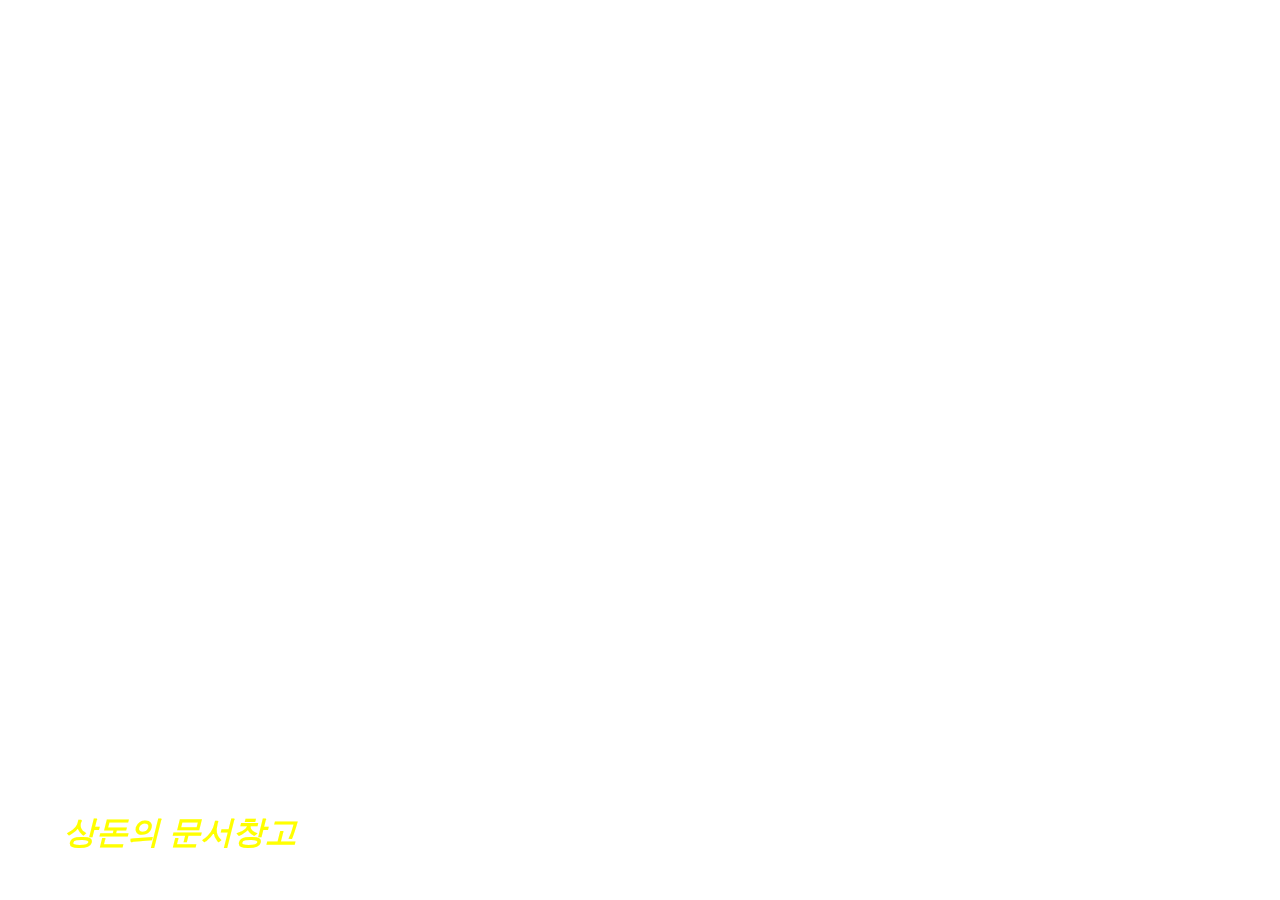
<file: index.html>
<!DOCTYPE html>
<html lang="ko">

<head>
  <meta charset="UTF-8">
  <meta http-equiv="X-UA-Compatible" content="IE=edge">
  <meta name="viewport" content="width=device-width, initial-scale=1.0">
  <meta name="description" content="상돈의 문서창고">
  <meta name="author" content="KSD">
  <meta name="generator" content="HTML5">
  <title>Intro</title>
  
  <meta property="og:type" content="website" />
  <meta property="og:site_name" content="상돈의 문서창고" />
  <meta property="og:title" content="Intro" />
  <meta property="og:description" content="게임기획서모음." />
  <meta property="og:image" content="./images/name_seo.png" />
  <!-- 아텐츠주소 대신 자신의 웹페이지 주소로 바꾸세요 -->
  <meta property="og:url" content="https://atentsgamedesignsite19.netlify.app" />
  <meta property="twitter:card" content="summary" />
  <meta property="twitter:site" content="상돈의 문서창고" />
  <meta property="twitter:title" content="Intro" />
  <meta property="twitter:description" content="게임기획서 모음." />
  <meta property="twitter:image" content="./images/name_seo.png" />
  <!-- 아텐츠주소 대신 자신의 웹페이지 주소로 바꾸세요 -->
  <meta property="twitter:url" content="https://atentsgamedesignsite77.netlify.app" />
  <link rel="icon" href="/favicon.ico" />
  <link rel="stylesheet" href="/main.css">
  <!-- <link rel="stylesheet" href="/main.css"> -->
  <!-- <script defer src="/main.js" ></script> -->
  <!-- <script defer src="./main.js"></script> -->
</head>

<body>
  <div style="position: fixed; z-index: -1; width: 100%; height: 100%;" >
    <!-- <iframe width="100%" height="100%" src="https://www.youtube.com/embed/pKMPQ85Ilu4?si=y_7mDklYCB31kJk9&autoplay=1&loop=1&mute=1&playlist=pKMPQ85Ilu4" 
    title="YouTube video player" 
    frameborder="0" 
    allow="accelerometer; autoplay; clipboard-write; encrypted-media; gyroscope; picture-in-picture; web-share" 
    allowfullscreen>
    </iframe> -->
    <iframe width="100%" height="100%" src="https://www.youtube.com/embed/jOvTuiwLcuI?loop=1&autoplay=1&mute=1&si=OQiGwAcG9mGvPteY" 
    title="YouTube video player" 
    frameborder="0" 
    allow="accelerometer; autoplay; clipboard-write; encrypted-media; gyroscope; picture-in-picture; web-share" 
    referrerpolicy="strict-origin-when-cross-origin" 
    allowfullscreen></iframe>
  </div>
  <div>
    <a id="pl" href="/pages/mainpage.html">상돈의 문서창고</a>
  </div>
</body>


</html>
</file>
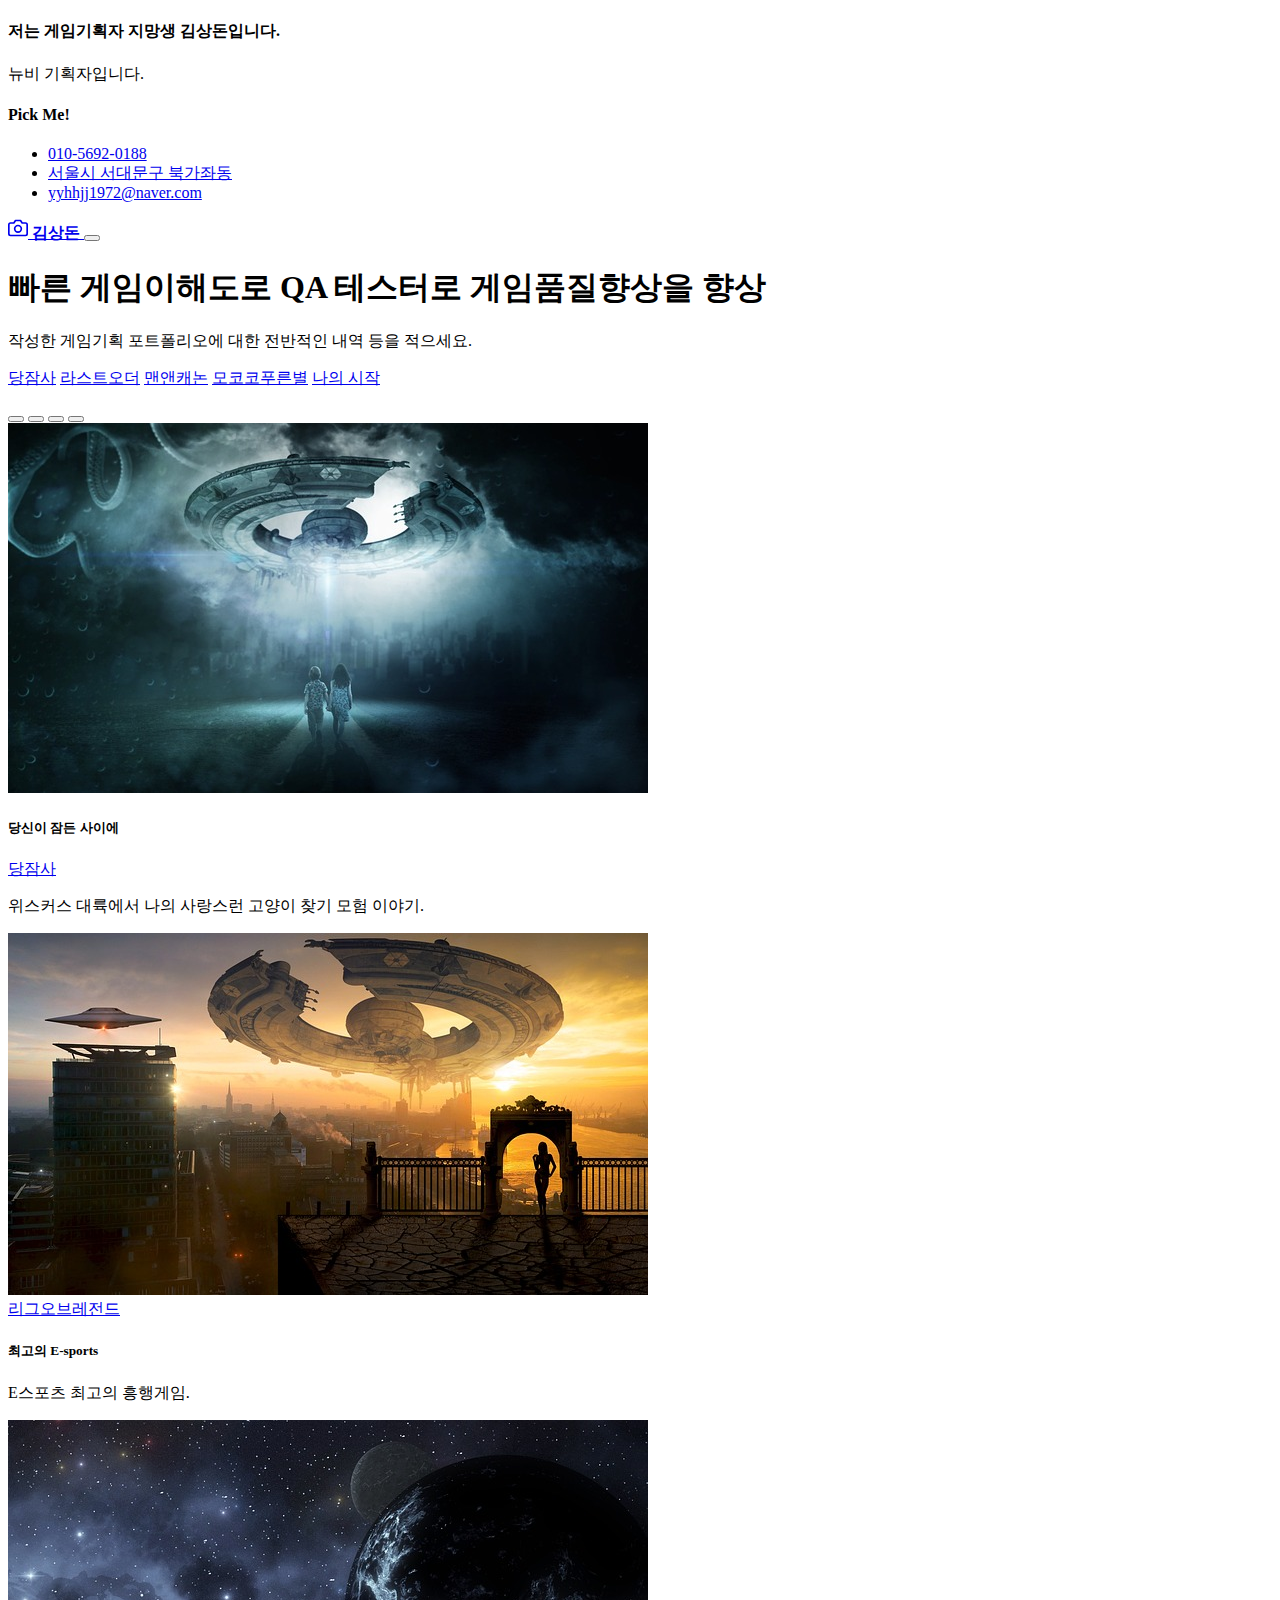
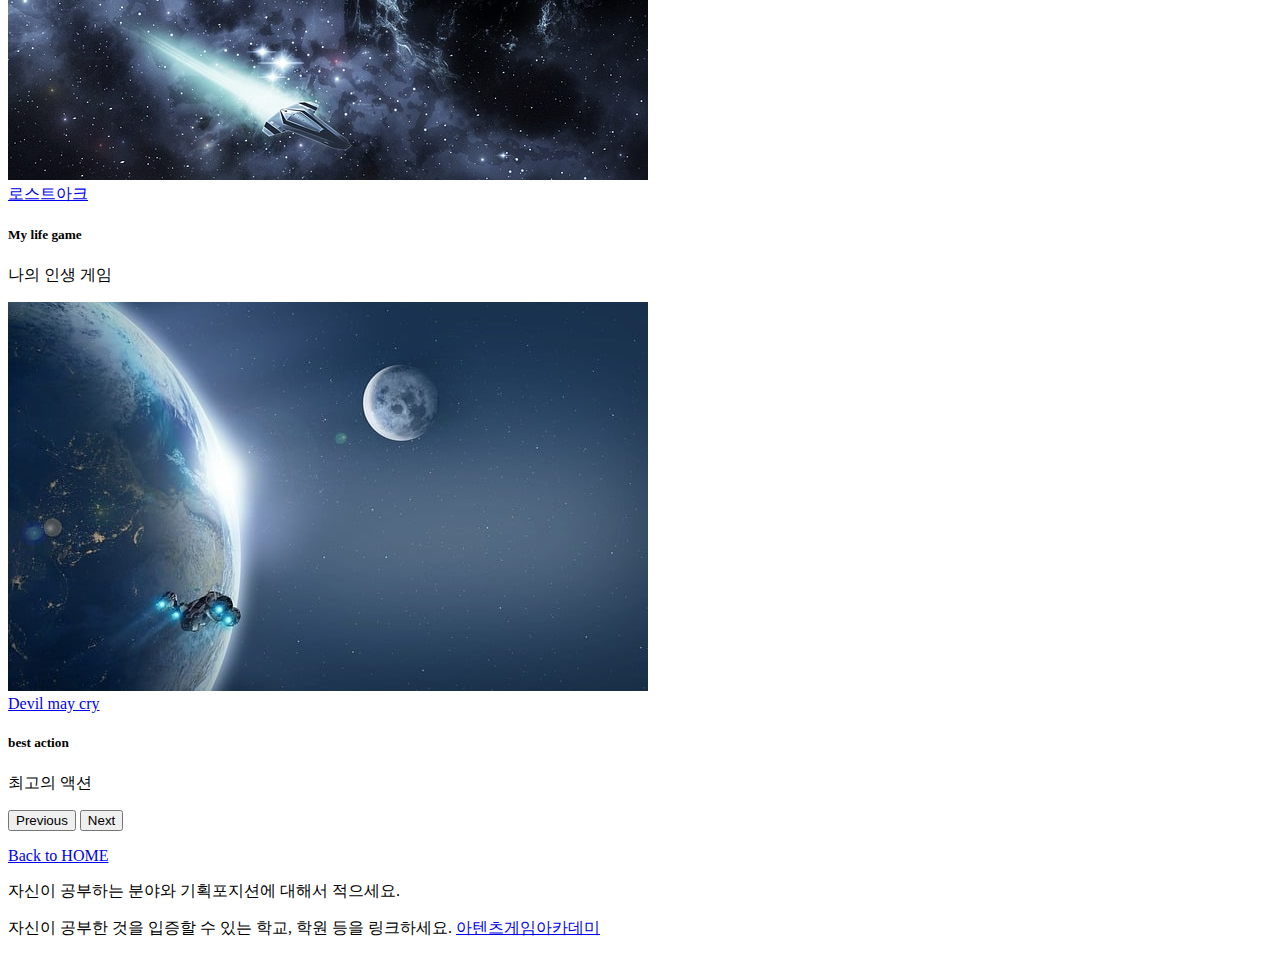
<file: pages/mainpage.html>
<!DOCTYPE html>
<html lang="ko">

<head>
  <meta charset="utf-8">
  <meta name="viewport" content="width=device-width, initial-scale=1">
  <meta name="description" content="상돈의 프로젝트">
  <meta name="author" content="YHS">
  <meta name="generator" content="HTML5">
  <title>HOME</title>
  <meta property="og:type" content="website" />
  <meta property="og:site_name" content="상돈의 프로젝트" />
  <meta property="og:title" content="HOME" />
  <meta property="og:description" content="GDD, UXUI디자인, 레벨디자인 등 그외 모든 게임기획서 모음." />
  <meta property="og:image" content="./images/name_seo.png" />
  <!-- 아텐츠주소 대신 자신의 웹페이지 주소로 바꾸세요 -->
  <meta property="og:url" content="https://atentsgamedesignsite19.netlify.app" />
  <meta property="twitter:card" content="summary" />
  <meta property="twitter:site" content="상돈의 프로젝트" />
  <meta property="twitter:title" content="HOME" />
  <meta property="twitter:description" content="GDD, UXUI디자인, 레벨디자인 등 그외 모든 게임기획서 모음." />
  <meta property="twitter:image" content="./images/name_seo.png" />
  <!-- 아텐츠주소 대신 자신의 웹페이지 주소로 바꾸세요 -->
  <meta property="twitter:url" content="https://atentsgamedesignsite77.netlify.app" />
  <link rel="icon" href="/favicon.ico" />
  <link rel="canonical" href="https://getbootstrap.com/docs/5.2/examples/album/">

  <!-- CSS only -->
  <link href="https://cdn.jsdelivr.net/npm/bootstrap@5.2.3/dist/css/bootstrap.min.css" rel="stylesheet"
    integrity="sha384-rbsA2VBKQhggwzxH7pPCaAqO46MgnOM80zW1RWuH61DGLwZJEdK2Kadq2F9CUG65" crossorigin="anonymous">
  <!-- JavaScript Bundle with Popper -->
  <script defer src="https://cdn.jsdelivr.net/npm/bootstrap@5.2.3/dist/js/bootstrap.bundle.min.js"
    integrity="sha384-kenU1KFdBIe4zVF0s0G1M5b4hcpxyD9F7jL+jjXkk+Q2h455rYXK/7HAuoJl+0I4" crossorigin="anonymous">
  </script>


  <style>
    .bd-placeholder-img {
      font-size: 1.125rem;
      text-anchor: middle;
      -webkit-user-select: none;
      -moz-user-select: none;
      user-select: none;
    }

    @media (min-width: 768px) {
      .bd-placeholder-img-lg {
        font-size: 3.5rem;
      }
    }

    .b-example-divider {
      height: 3rem;
      background-color: rgba(0, 0, 0, .1);
      border: solid rgba(0, 0, 0, .15);
      border-width: 1px 0;
      box-shadow: inset 0 .5em 1.5em rgba(0, 0, 0, .1), inset 0 .125em .5em rgba(0, 0, 0, .15);
    }

    .b-example-vr {
      flex-shrink: 0;
      width: 1.5rem;
      height: 100vh;
    }

    .bi {
      vertical-align: -.125em;
      fill: currentColor;
    }

    .nav-scroller {
      position: relative;
      z-index: 2;
      height: 2.75rem;
      overflow-y: hidden;
    }

    .nav-scroller .nav {
      display: flex;
      flex-wrap: nowrap;
      padding-bottom: 1rem;
      margin-top: -1px;
      overflow-x: auto;
      text-align: center;
      white-space: nowrap;
      -webkit-overflow-scrolling: touch;
    }
  </style>
</head>

<body>

  <header>
    <div class="collapse bg-dark" id="navbarHeader">
      <div class="container">
        <div class="row">
          <div class="col-sm-8 col-md-7 py-4">
            <h4 class="text-white">저는 게임기획자 지망생 김상돈입니다.</h4>
            <p class="text-muted">뉴비 기획자입니다.</p>
          </div>
          <div class="col-sm-4 offset-md-1 py-4">
            <h4 class="text-white">Pick Me!</h4>
            <ul class="list-unstyled">
              <li><a href="#" class="text-white">010-5692-0188</a></li>
              <li><a href="#" class="text-white">서울시 서대문구 북가좌동</a></li>
              <li><a href="#" class="text-white">yyhhjj1972@naver.com</a></li>
            </ul>
          </div>
        </div>
      </div>
    </div>
    <div class="navbar navbar-dark bg-dark shadow-sm">
      <div class="container">
        <a href="#" class="navbar-brand d-flex align-items-center">
          <svg xmlns="http://www.w3.org/2000/svg" width="20" height="20" fill="none" stroke="currentColor"
            stroke-linecap="round" stroke-linejoin="round" stroke-width="2" aria-hidden="true" class="me-2"
            viewBox="0 0 24 24">
            <path d="M23 19a2 2 0 0 1-2 2H3a2 2 0 0 1-2-2V8a2 2 0 0 1 2-2h4l2-3h6l2 3h4a2 2 0 0 1 2 2z" />
            <circle cx="12" cy="13" r="4" /></svg>
          <strong>김상돈</strong>
        </a>
        <button class="navbar-toggler" type="button" data-bs-toggle="collapse" data-bs-target="#navbarHeader"
          aria-controls="navbarHeader" aria-expanded="false" aria-label="Toggle navigation">
          <span class="navbar-toggler-icon"></span>
        </button>
      </div>
    </div>
  </header>

  <main>
    <section class="py-5 text-center container">
      <div class="row py-lg-5">
        <div class="col-lg-6 col-md-8 mx-auto">
          <h1 class="fw-light">빠른 게임이해도로 QA 테스터로 게임품질향상을 향상</h1>
          <p class="lead text-muted">작성한 게임기획 포트폴리오에 대한 전반적인 내역 등을 적으세요.</p>
          <p>
            <a href="/pages/" class="btn btn-outline-info my-2">당잠사</a>
            <a href="/pages/sub02.html" class="btn btn-outline-dark my-2">라스트오더</a>
            <a href="/pages/sub03.html" class="btn btn-outline-danger my-2">맨앤캐논</a>
            <a href="/pages/sub04.html" class="btn btn-outline-primary my-2">모코코푸른별</a>
            <a href="https://atentsgame.com/" class="btn btn-outline-success my-2">나의 시작</a>
          </p>
        </div>
      </div>
    </section>

    <div class="album py-5 bg-secondary">
      <div class="container">

          <!-- 캐로셀 테스트 -->
          <div id="carouselExampleCaptions" class="carousel slide">
            <div class="carousel-indicators">
              <button type="button" data-bs-target="#carouselExampleCaptions" data-bs-slide-to="0" class="active" aria-current="true" aria-label="Slide 1"></button>
              <button type="button" data-bs-target="#carouselExampleCaptions" data-bs-slide-to="1" aria-label="Slide 2"></button>
              <button type="button" data-bs-target="#carouselExampleCaptions" data-bs-slide-to="2" aria-label="Slide 3"></button>
              <button type="button" data-bs-target="#carouselExampleCaptions" data-bs-slide-to="3" aria-label="Slide 4"></button>
            </div>
            <div class="carousel-inner">
              <div class="carousel-item active">
                <img src="/images/spaceship01.jpg" class="d-block w-100" alt="우주선1">
                <div class="carousel-caption d-none d-md-block">
                  <h5>당신이 잠든 사이에</h5>
                  <a href="/pages/sub01.html" class="btn btn-outline-info">당잠사</a>
                  <p>위스커스 대륙에서 나의 사랑스런 고양이 찾기 모험 이야기.</p>
                </div>
              </div>
              <div class="carousel-item">
                <img src="/images/spaceship02.jpg" class="d-block w-100" alt="우주선2">
                <div class="carousel-caption d-none d-md-block">
                  <a href="/pages/sub02.html" class="btn btn-outline-dark">리그오브레전드</a>
                  <h5>최고의 E-sports</h5>
                  <p>E스포츠 최고의 흥행게임.</p>
                </div>
              </div>
              <div class="carousel-item">
                <img src="/images/spaceship03.jpg" class="d-block w-100" alt="우주선3">
                <div class="carousel-caption d-none d-md-block">
                  <a href="/pages/sub03.html" class="btn btn-outline-danger">로스트아크</a>
                  <h5>My life game</h5>
                  <p>나의 인생 게임</p>
                </div>
              </div>
              <div class="carousel-item">
                <img src="/images/spaceship04.jpg" class="d-block w-100" alt="우주선4">
                <div class="carousel-caption d-none d-md-block">
                  <a href="/pages/sub04.html" class="btn btn-outline-primary">Devil may cry</a>
                  <h5>best action</h5>
                  <p>최고의 액션</p>
                </div>
            </div>
            <button class="carousel-control-prev" type="button" data-bs-target="#carouselExampleCaptions" data-bs-slide="prev">
              <span class="carousel-control-prev-icon" aria-hidden="true"></span>
              <span class="visually-hidden">Previous</span>
            </button>
            <button class="carousel-control-next" type="button" data-bs-target="#carouselExampleCaptions" data-bs-slide="next">
              <span class="carousel-control-next-icon" aria-hidden="true"></span>
              <span class="visually-hidden">Next</span>
            </button>
          </div>
          <!-- 캐로셀 테스트 끝 -->

          <!-- <div class="col">
            <div class="card shadow-sm" width="100%">
              <img src="/images/spaceship01.jpg" class="card-img-top" alt="우주선1">
              <div class="card-body">
                <h5 class="card-title">프로젝트1 이름</h5>
                <p class="card-text">프로젝트1의 내용 설명</p>
                <a href="/pages/sub01.html" class="btn btn-dark">프로젝트1</a>
              </div>
            </div>
          </div>
          <div class="col">
            <div class="card shadow-sm" width="100%">
              <img src="/images/spaceship02.jpg" class="card-img-top" alt="우주선2">
              <div class="card-body">
                <h5 class="card-title">프로젝트2 이름</h5>
                <p class="card-text">매트로바니아 장르의 플래포머 스테이지.</p>
                <a href="/pages/page02.html" class="btn btn-dark">문서보기</a>
              </div>
            </div>
          </div>
          <div class="col">
            <div class="card shadow-sm" width="100%">
              <img src="/images/spaceship03.jpg" class="card-img-top" alt="우주선3">
              <div class="card-body">
                <h5 class="card-title">프로젝트3 이름</h5>
                <p class="card-text">드래그 앤 드랍 기능이 있는 인벤토리 기능</p>
                <a href="/pages/page03.html" class="btn btn-dark">문서보기</a>
              </div>
            </div>
          </div>
          <div class="col">
            <div class="card shadow-sm" width="100%">
              <img src="/images/spaceship04.jpg" class="card-img-top" alt="우주선4">
              <div class="card-body">
                <h5 class="card-title">전투시스템</h5>
                <p class="card-text">온라인 필드 베이스 다대다 전투 환경의 전투 디자인</p>
                <a href="/pages/page04.html" class="btn btn-dark">문서보기</a>
              </div>
            </div>
          </div>
          <div class="col">
            <div class="card shadow-sm" width="100%">
              <img src="/images/spaceship05.jpg" class="card-img-top" alt="우주선5">
              <div class="card-body">
                <h5 class="card-title">채팅시스템</h5>
                <p class="card-text">UI디자인 중 채팅에 대한 모든 시스템</p>
                <a href="/pages/page05.html" class="btn btn-dark">문서보기</a>
              </div>
            </div>
          </div>
          <div class="col">
            <div class="card shadow-sm" width="100%">
              <img src="/images/spaceship06.jpg" class="card-img-top" alt="우주선6">
              <div class="card-body">
                <h5 class="card-title">경매장시스템</h5>
                <p class="card-text">게임 내 상품과 재화를 교환하는 공공 거래 시스템을 주관하는 곳의 디자인</p>
                <a href="/pages/page06.html" class="btn btn-dark">문서보기</a>
              </div>
            </div>
          </div> -->

      </div>
    </div>

  </main>

  <footer class="text-muted py-5">
    <div class="container">
      <p class="float-end mb-1">
        <a href="/index.html">Back to HOME</a>
      </p>
      <p class="mb-1">자신이 공부하는 분야와 기획포지션에 대해서 적으세요.</p>
      <p class="mb-0">자신이 공부한 것을 입증할 수 있는 학교, 학원 등을 링크하세요. <a href="https://atentsgame.com">아텐츠게임아카데미</a> </p>
    </div>
  </footer>

</html>
</file>
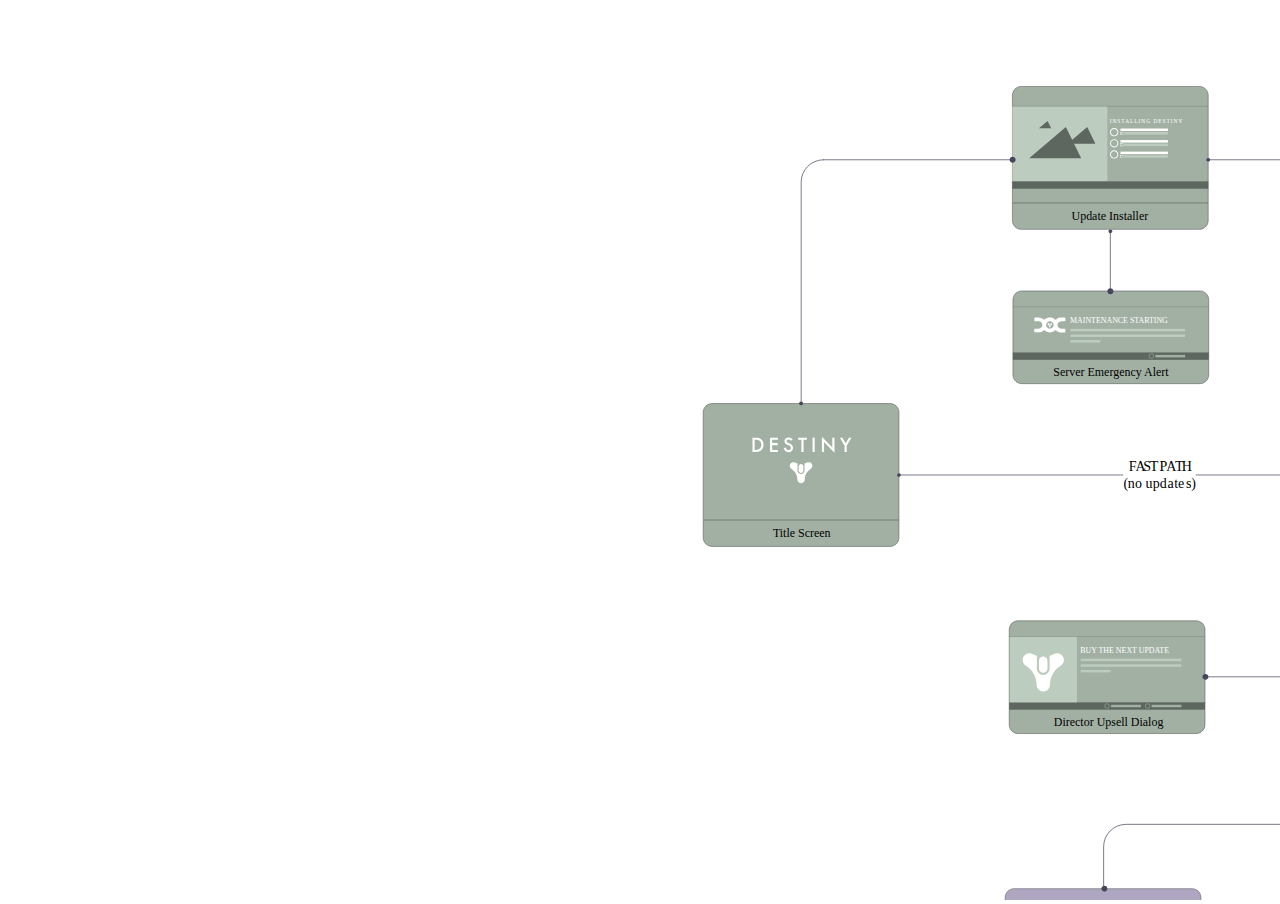
<file: pages/page01-1.html>
<!DOCTYPE html>
<html lang="ko">

<head>
  <meta charset="UTF-8">
  <meta http-equiv="X-UA-Compatible" content="IE=edge">
  <meta name="viewport" content="width=device-width, initial-scale=1.0">
  <title>전체 IA 구조도</title>
  <style>
    #myPDF {
      width: 100%;
      height: 100vh;
    }

    body {
      margin: 0;
      padding: 0;
      overflow: hidden;
    }
  </style>
</head>

<body>

  <body>
    <iframe title="document" id="myPDF" src="/images/Destiny_flowchart_v9.svg" frameborder="0"></iframe>
  </body>
</body>

</html>
</file>
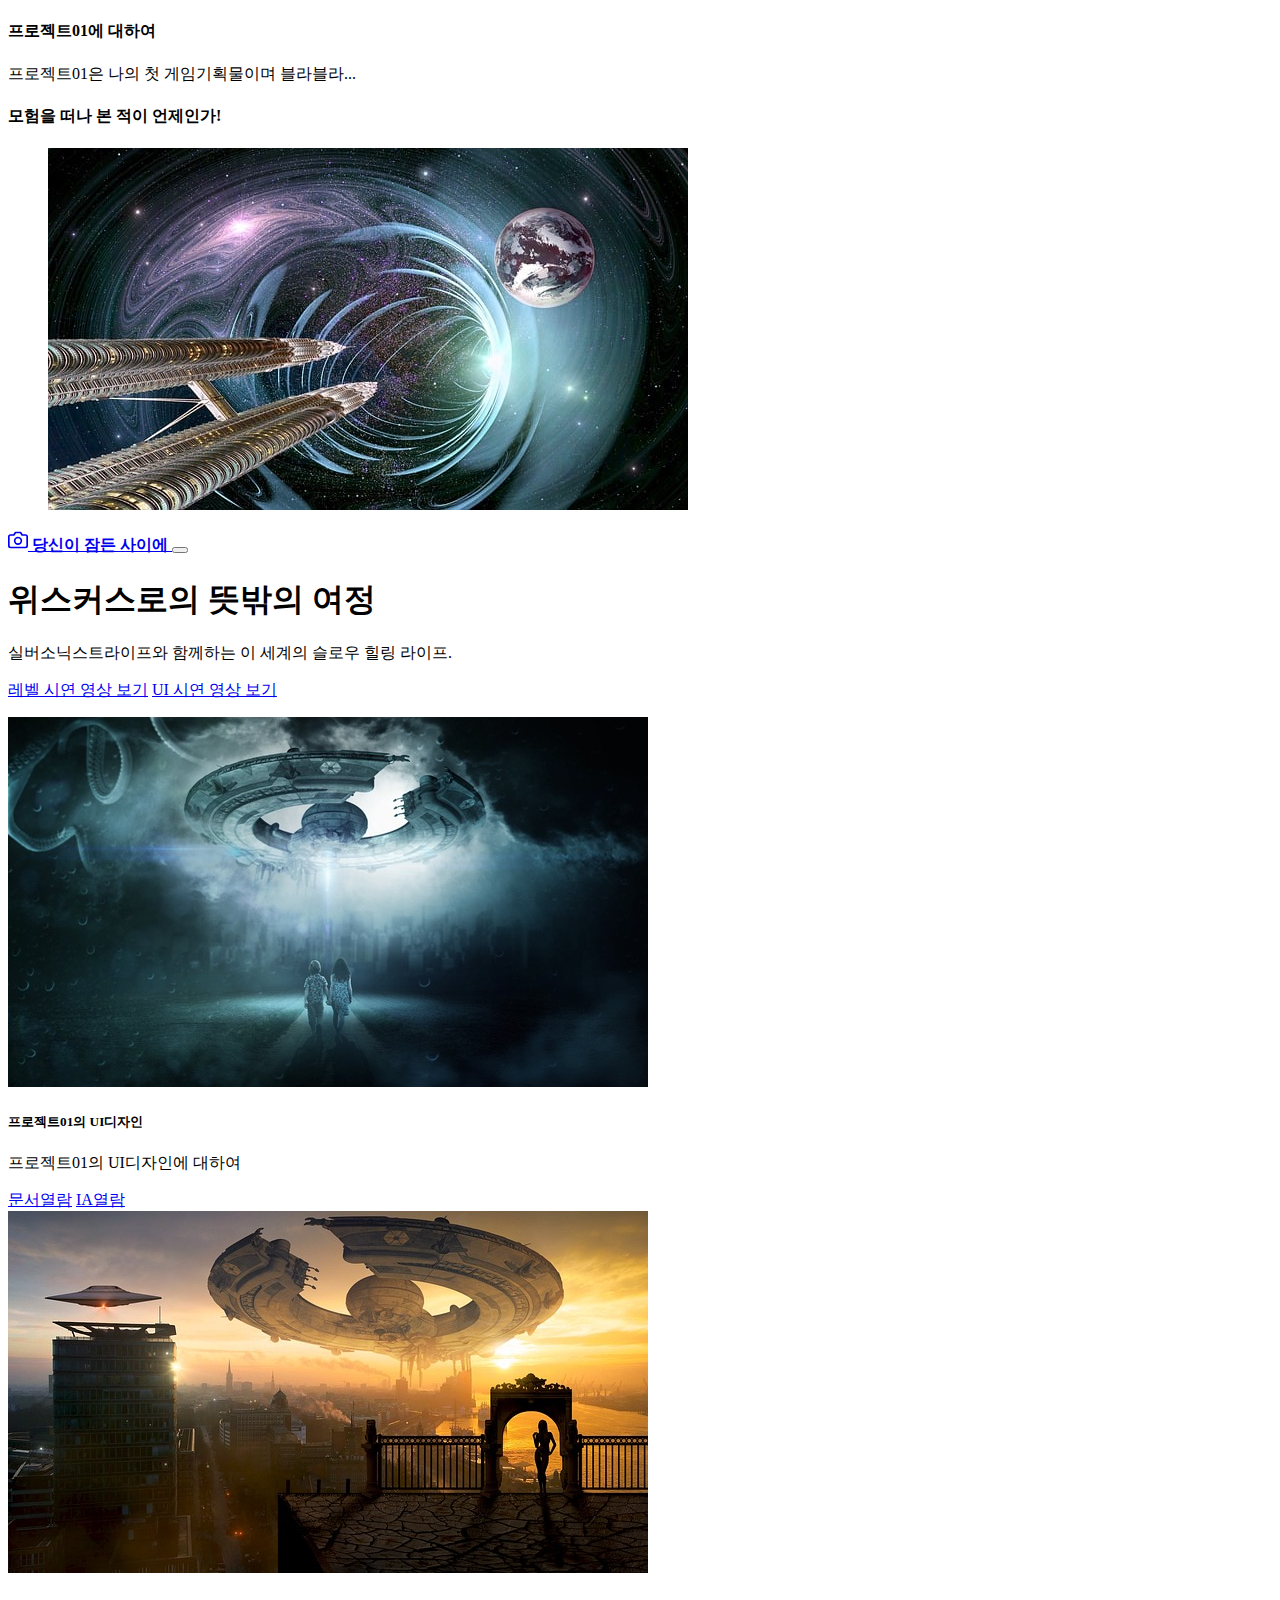
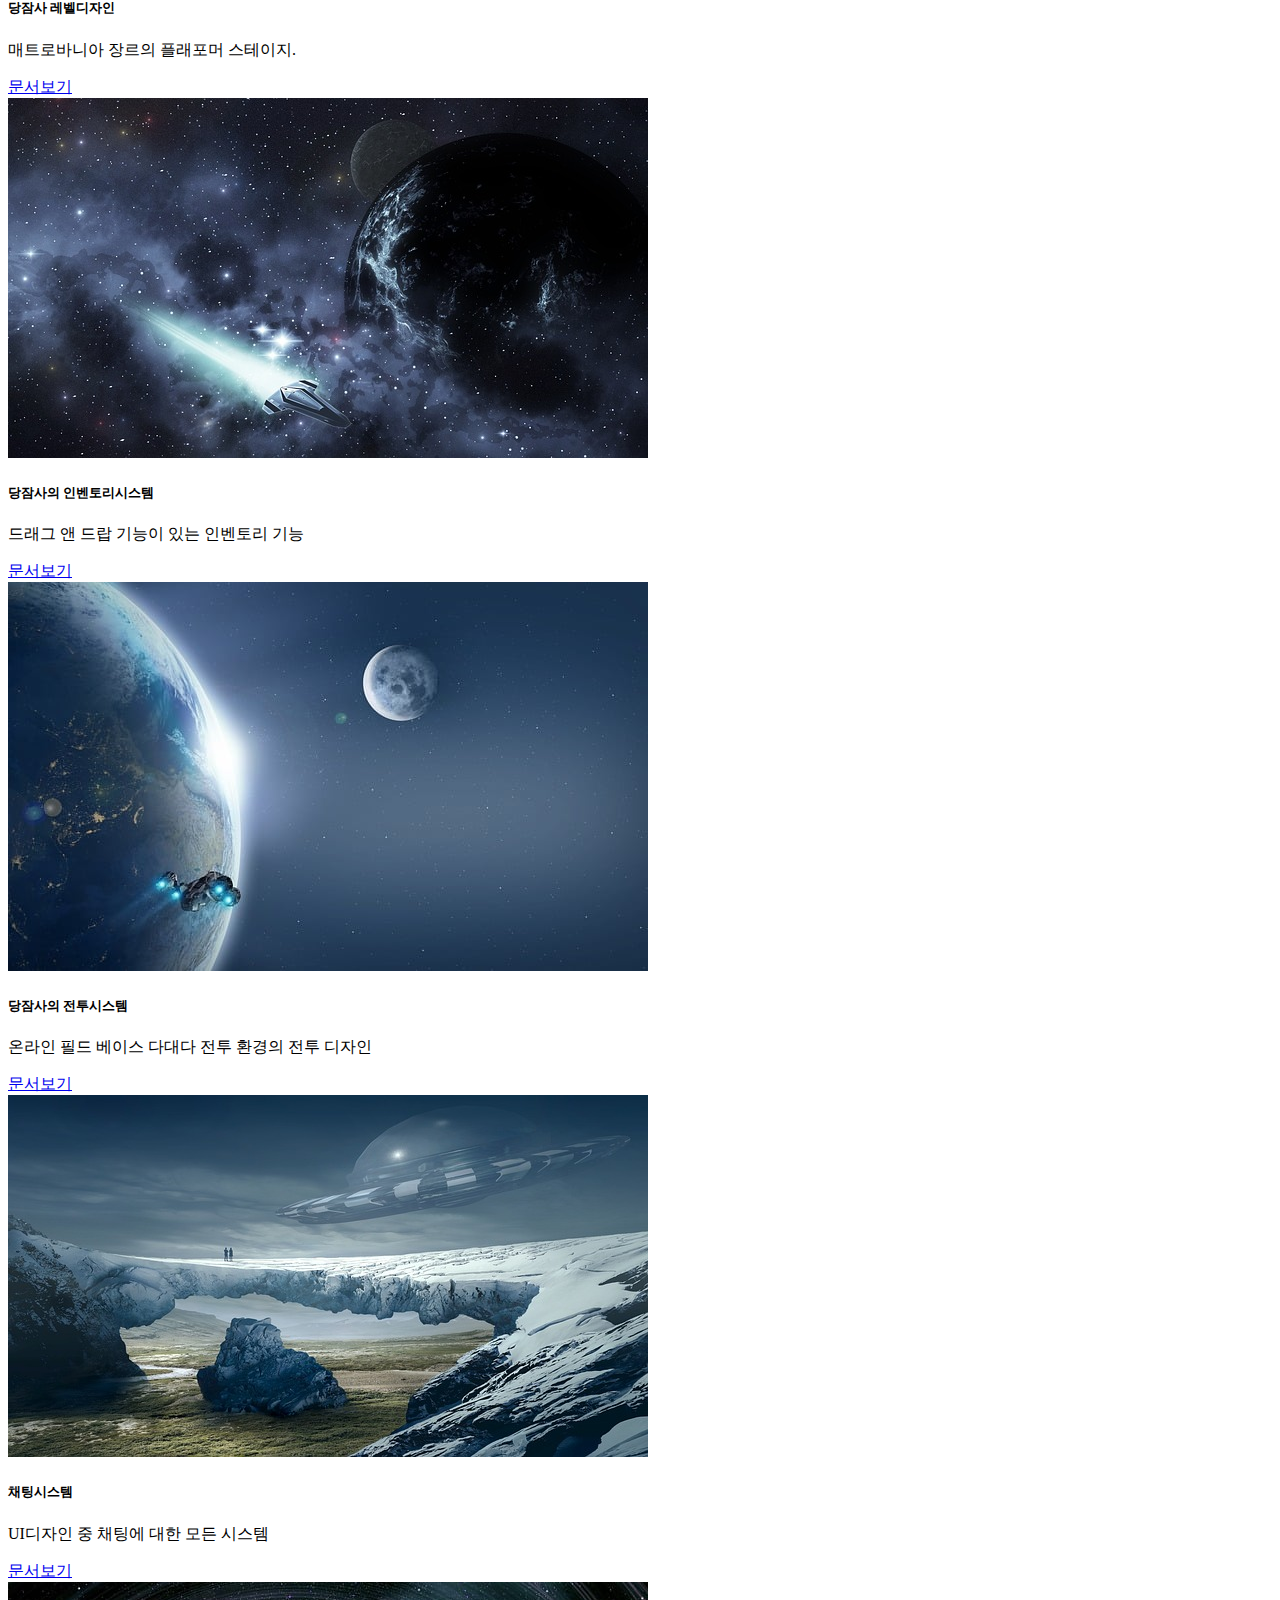
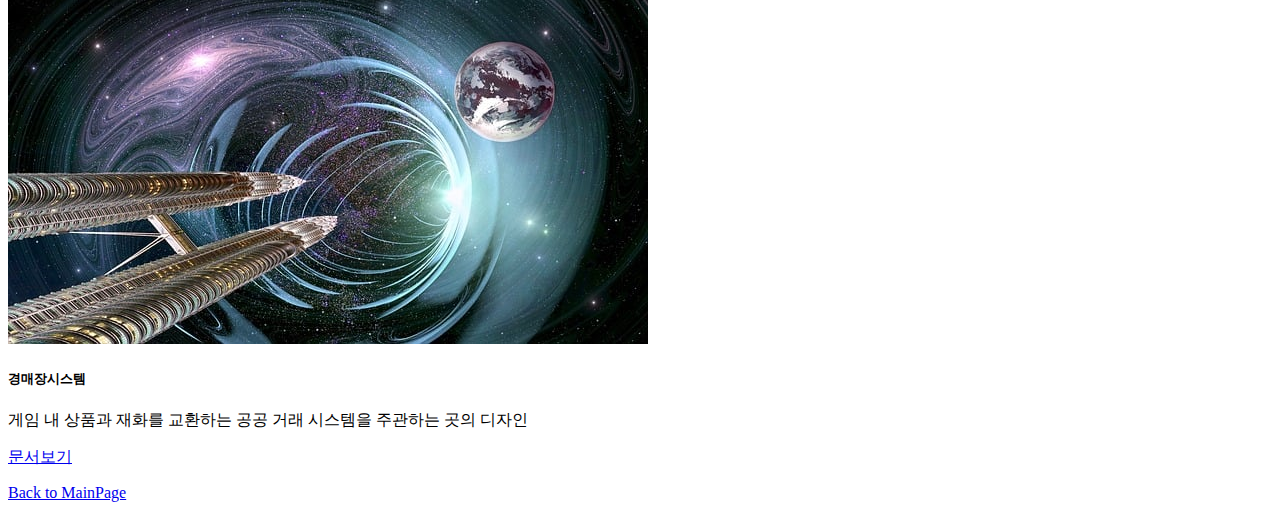
<file: pages/sub01.html>
<!DOCTYPE html>
<html lang="ko">

<head>
  <meta charset="utf-8">
  <meta name="viewport" content="width=device-width, initial-scale=1">
  <meta name="description" content="아나킨의 문서창고">
  <meta name="author" content="YHS">
  <meta name="generator" content="HTML5">
  <title>프로젝트01의 홈</title>
  <meta property="og:type" content="website" />
  <meta property="og:site_name" content="프로젝트01의 홈" />
  <meta property="og:title" content="HOME" />
  <meta property="og:description" content="프로젝트01의 GDD, UXUI디자인, 레벨디자인 기획서 모음." />
  <meta property="og:image" content="./images/name_seo.png" />
  <!-- 아텐츠주소 대신 자신의 웹페이지 주소로 바꾸세요 -->
  <meta property="og:url" content="https://atentsgamedesignsite19.netlify.app" />
  <meta property="twitter:card" content="summary" />
  <meta property="twitter:site" content="프로젝트01의 홈" />
  <meta property="twitter:title" content="HOME" />
  <meta property="twitter:description" content="프로젝트01의 GDD, UXUI디자인, 레벨디자인 기획서 모음." />
  <meta property="twitter:image" content="./images/name_seo.png" />
  <!-- 아텐츠주소 대신 자신의 웹페이지 주소로 바꾸세요 -->
  <meta property="twitter:url" content="https://atentsgamedesignsite19.netlify.app" />
  <link rel="icon" href="/favicon.ico" />
  <link rel="canonical" href="https://getbootstrap.com/docs/5.2/examples/album/">

  <!-- CSS only -->
  <link href="https://cdn.jsdelivr.net/npm/bootstrap@5.2.3/dist/css/bootstrap.min.css" rel="stylesheet"
    integrity="sha384-rbsA2VBKQhggwzxH7pPCaAqO46MgnOM80zW1RWuH61DGLwZJEdK2Kadq2F9CUG65" crossorigin="anonymous">
  <!-- JavaScript Bundle with Popper -->
  <script defer src="https://cdn.jsdelivr.net/npm/bootstrap@5.2.3/dist/js/bootstrap.bundle.min.js"
    integrity="sha384-kenU1KFdBIe4zVF0s0G1M5b4hcpxyD9F7jL+jjXkk+Q2h455rYXK/7HAuoJl+0I4" crossorigin="anonymous">
  </script>


  <style>
    .bd-placeholder-img {
      font-size: 1.125rem;
      text-anchor: middle;
      -webkit-user-select: none;
      -moz-user-select: none;
      user-select: none;
    }

    @media (min-width: 768px) {
      .bd-placeholder-img-lg {
        font-size: 3.5rem;
      }
    }

    .b-example-divider {
      height: 3rem;
      background-color: rgba(0, 0, 0, .1);
      border: solid rgba(0, 0, 0, .15);
      border-width: 1px 0;
      box-shadow: inset 0 .5em 1.5em rgba(0, 0, 0, .1), inset 0 .125em .5em rgba(0, 0, 0, .15);
    }

    .b-example-vr {
      flex-shrink: 0;
      width: 1.5rem;
      height: 100vh;
    }

    .bi {
      vertical-align: -.125em;
      fill: currentColor;
    }

    .nav-scroller {
      position: relative;
      z-index: 2;
      height: 2.75rem;
      overflow-y: hidden;
    }

    .nav-scroller .nav {
      display: flex;
      flex-wrap: nowrap;
      padding-bottom: 1rem;
      margin-top: -1px;
      overflow-x: auto;
      text-align: center;
      white-space: nowrap;
      -webkit-overflow-scrolling: touch;
    }
  </style>
</head>

<body>

  <header>
    <div class="collapse bg-success" id="navbarHeader">
      <div class="container">
        <div class="row">
          <div class="col-sm-8 col-md-7 py-4">
            <h4 class="text-white">프로젝트01에 대하여</h4>
            <p class="text-muted">프로젝트01은 나의 첫 게임기획물이며 블라블라...</p>
          </div>
          <div class="col-sm-4 offset-md-1 py-4">
            <h4 class="text-white">모험을 떠나 본 적이 언제인가!</h4>
            <ul class="list-unstyled">
              <!-- <li><a href="#" class="text-white">010-7777-0000</a></li>
              <li><a href="#" class="text-white">서울시 강남구 역삼동</a></li>
              <li><a href="#" class="text-white">paranaidl@naver.com</a></li> -->
              <img src="/images/spaceship06.jpg" class="card-img-top" alt="우주선1">
            </ul>
          </div>
        </div>
      </div>
    </div>
    <div class="navbar navbar-dark bg-dark shadow-sm">
      <div class="container">
        <a href="#" class="navbar-brand d-flex align-items-center">
          <svg xmlns="http://www.w3.org/2000/svg" width="20" height="20" fill="none" stroke="currentColor"
            stroke-linecap="round" stroke-linejoin="round" stroke-width="2" aria-hidden="true" class="me-2"
            viewBox="0 0 24 24">
            <path d="M23 19a2 2 0 0 1-2 2H3a2 2 0 0 1-2-2V8a2 2 0 0 1 2-2h4l2-3h6l2 3h4a2 2 0 0 1 2 2z" />
            <circle cx="12" cy="13" r="4" /></svg>
          <strong>당신이 잠든 사이에</strong>
        </a>
        <button class="navbar-toggler" type="button" data-bs-toggle="collapse" data-bs-target="#navbarHeader"
          aria-controls="navbarHeader" aria-expanded="false" aria-label="Toggle navigation">
          <span class="navbar-toggler-icon"></span>
        </button>
      </div>
    </div>
  </header>

  <main>
    <section class="py-5 text-center container">
      <div class="row py-lg-5">
        <div class="col-lg-6 col-md-8 mx-auto">
          <h1 class="fw-light">위스커스로의 뜻밖의 여정</h1>
          <p class="lead text-muted">실버소닉스트라이프와 함께하는 이 세계의 슬로우 힐링 라이프.</p>
          <p>
            <a href="https://www.youtube.com/watch?v=O1Uh6Vl08zg" class="btn btn-success my-2">레벨 시연 영상 보기</a>
            <a href="https://www.youtube.com/watch?v=d69GbPPFHk8" class="btn btn-success my-2">UI 시연 영상 보기</a>
          </p>
        </div>
      </div>
    </section>

    <div class="album py-5 bg-success">
      <div class="container">
        <div class="row row-cols-1 row-cols-sm-2 row-cols-md-3 g-3">
          <div class="col">
            <div class="card shadow-sm" width="100%">
              <img src="/images/spaceship01.jpg" class="card-img-top" alt="우주선1">
              <div class="card-body">
                <h5 class="card-title">프로젝트01의 UI디자인</h5>
                <p class="card-text">프로젝트01의 UI디자인에 대하여</p>
                <a href="/pages/page01.html" class="btn btn-dark">문서열람</a>
                <a href="/pages/page01-1.html" class="btn btn-info">IA열람</a>
              </div>
            </div>
          </div>
          <div class="col">
            <div class="card shadow-sm" width="100%">
              <img src="/images/spaceship02.jpg" class="card-img-top" alt="우주선2">
              <div class="card-body">
                <h5 class="card-title">당잠사 레벨디자인</h5>
                <p class="card-text">매트로바니아 장르의 플래포머 스테이지.</p>
                <a href="/pages/page02.html" class="btn btn-dark">문서보기</a>
              </div>
            </div>
          </div>
          <div class="col">
            <div class="card shadow-sm" width="100%">
              <img src="/images/spaceship03.jpg" class="card-img-top" alt="우주선3">
              <div class="card-body">
                <h5 class="card-title">당잠사의 인벤토리시스템</h5>
                <p class="card-text">드래그 앤 드랍 기능이 있는 인벤토리 기능</p>
                <a href="/pages/page03.html" class="btn btn-dark">문서보기</a>
              </div>
            </div>
          </div>
          <div class="col">
            <div class="card shadow-sm" width="100%">
              <img src="/images/spaceship04.jpg" class="card-img-top" alt="우주선4">
              <div class="card-body">
                <h5 class="card-title">당잠사의 전투시스템</h5>
                <p class="card-text">온라인 필드 베이스 다대다 전투 환경의 전투 디자인</p>
                <a href="/pages/page04.html" class="btn btn-dark">문서보기</a>
              </div>
            </div>
          </div>
          <div class="col">
            <div class="card shadow-sm" width="100%">
              <img src="/images/spaceship05.jpg" class="card-img-top" alt="우주선5">
              <div class="card-body">
                <h5 class="card-title">채팅시스템</h5>
                <p class="card-text">UI디자인 중 채팅에 대한 모든 시스템</p>
                <a href="/pages/page05.html" class="btn btn-dark">문서보기</a>
              </div>
            </div>
          </div>
          <div class="col">
            <div class="card shadow-sm" width="100%">
              <img src="/images/spaceship06.jpg" class="card-img-top" alt="우주선6">
              <div class="card-body">
                <h5 class="card-title">경매장시스템</h5>
                <p class="card-text">게임 내 상품과 재화를 교환하는 공공 거래 시스템을 주관하는 곳의 디자인</p>
                <a href="/pages/page06.html" class="btn btn-dark">문서보기</a>
              </div>
            </div>
          </div>
          <!-- <div class="col">
            <div class="card shadow-sm" width="100%">
              <img src="/images/spaceship06.jpg" class="card-img-top" alt="우주선6">
              <div class="card-body">
                <h5 class="card-title">기획서7</h5>
                <p class="card-text">블라블라~ 기획서6의 내용을 간략하게 적으세요.</p>
                <a href="/pages/page06.html" class="btn btn-dark">문서보기</a>
              </div>
            </div>
          </div>
          <div class="col">
            <div class="card shadow-sm" width="100%">
              <img src="/images/spaceship06.jpg" class="card-img-top" alt="우주선6">
              <div class="card-body">
                <h5 class="card-title">기획서8</h5>
                <p class="card-text">블라블라~ 기획서6의 내용을 간략하게 적으세요.</p>
                <a href="/pages/page06.html" class="btn btn-dark">문서보기</a>
              </div>
            </div>
          </div>
          <div class="col">
            <div class="card shadow-sm" width="100%">
              <img src="/images/spaceship06.jpg" class="card-img-top" alt="우주선6">
              <div class="card-body">
                <h5 class="card-title">기획서9</h5>
                <p class="card-text">블라블라~ 기획서6의 내용을 간략하게 적으세요.</p>
                <a href="/pages/page06.html" class="btn btn-dark">문서보기</a>
              </div>
            </div>
          </div> -->

        </div>
      </div>
    </div>

  </main>

  <footer class="text-muted py-5">
    <div class="container">
      <p class="float-end mb-1">
        <a href="/pages/mainpage.html">Back to MainPage</a>
      </p>
      <!-- <p class="mb-1">자신이 공부하는 분야와 기획포지션에 대해서 적으세요.</p>
      <p class="mb-0">자신이 공부한 것을 입증할 수 있는 학교, 학원 등을 링크하세요. <a href="https://atentsgame.com">아텐츠게임아카데미</a></p> -->
    </div> 
  </footer>

</html>
</file>
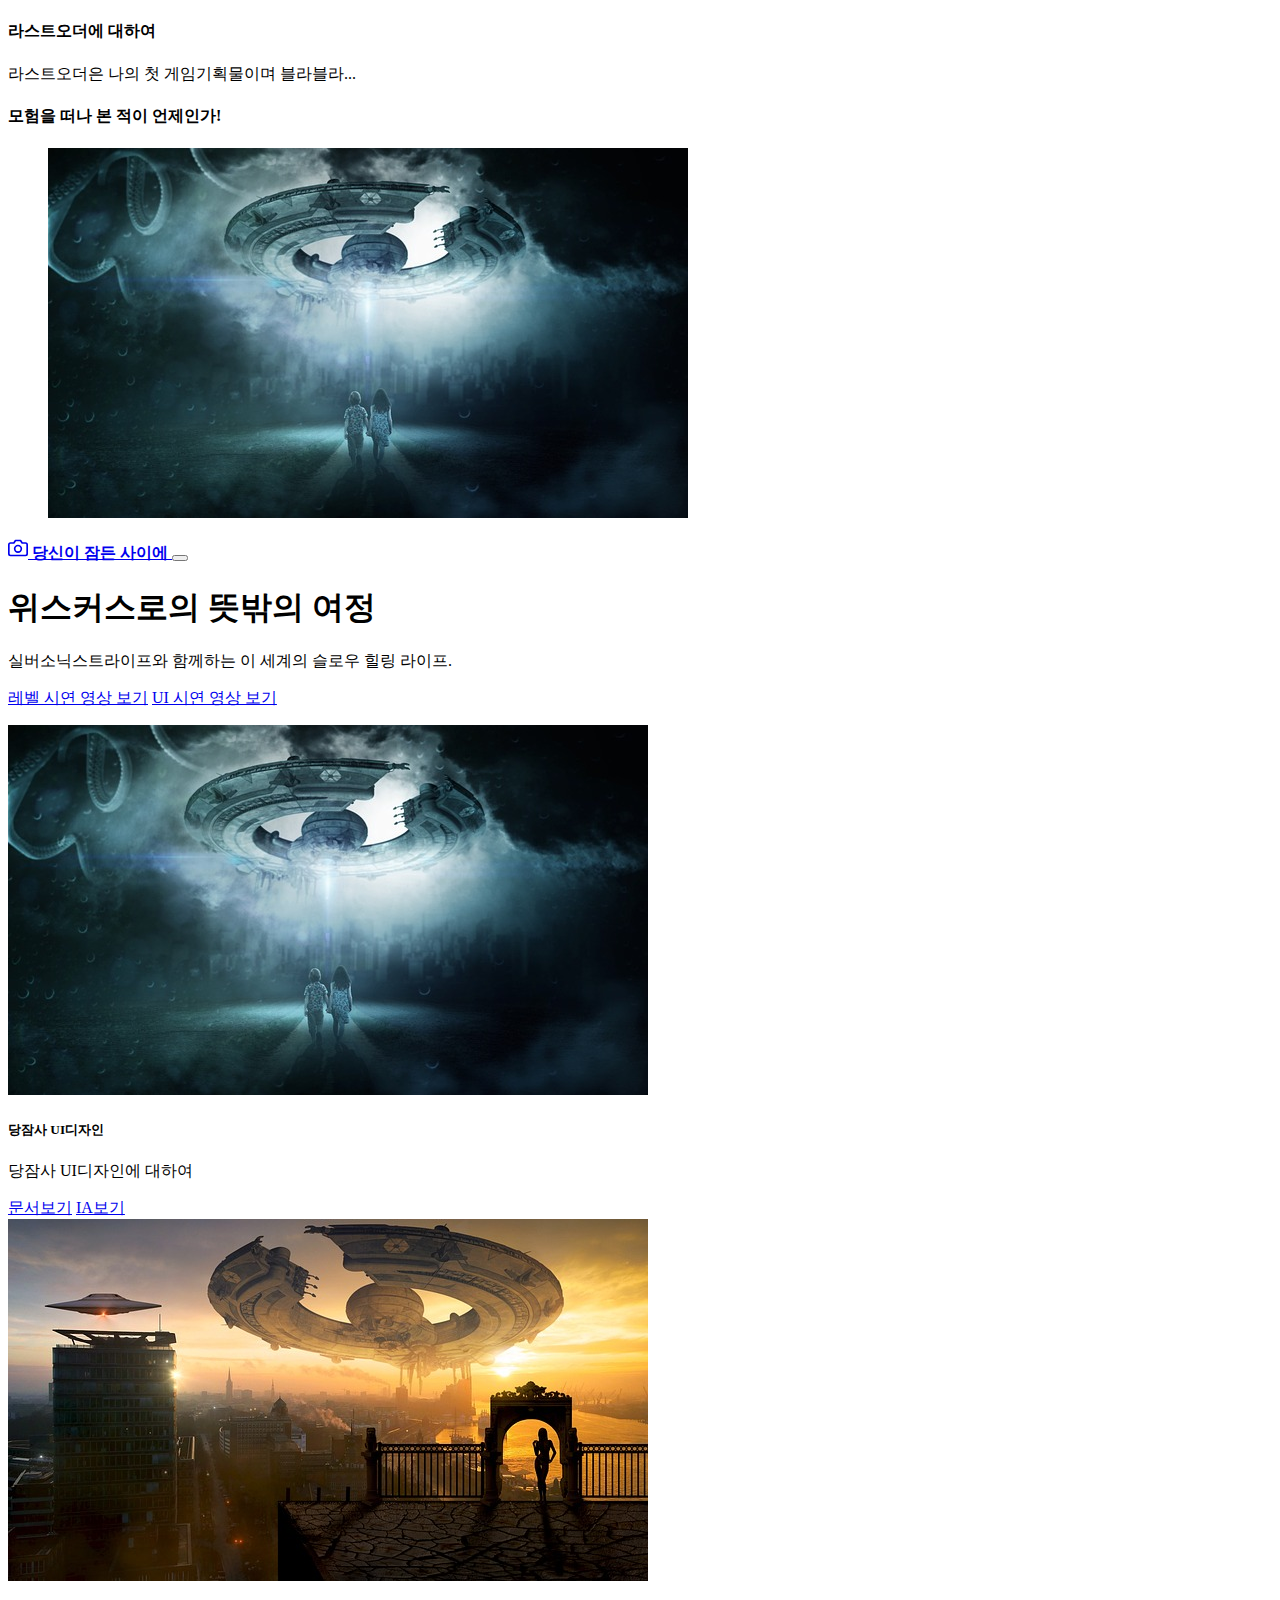
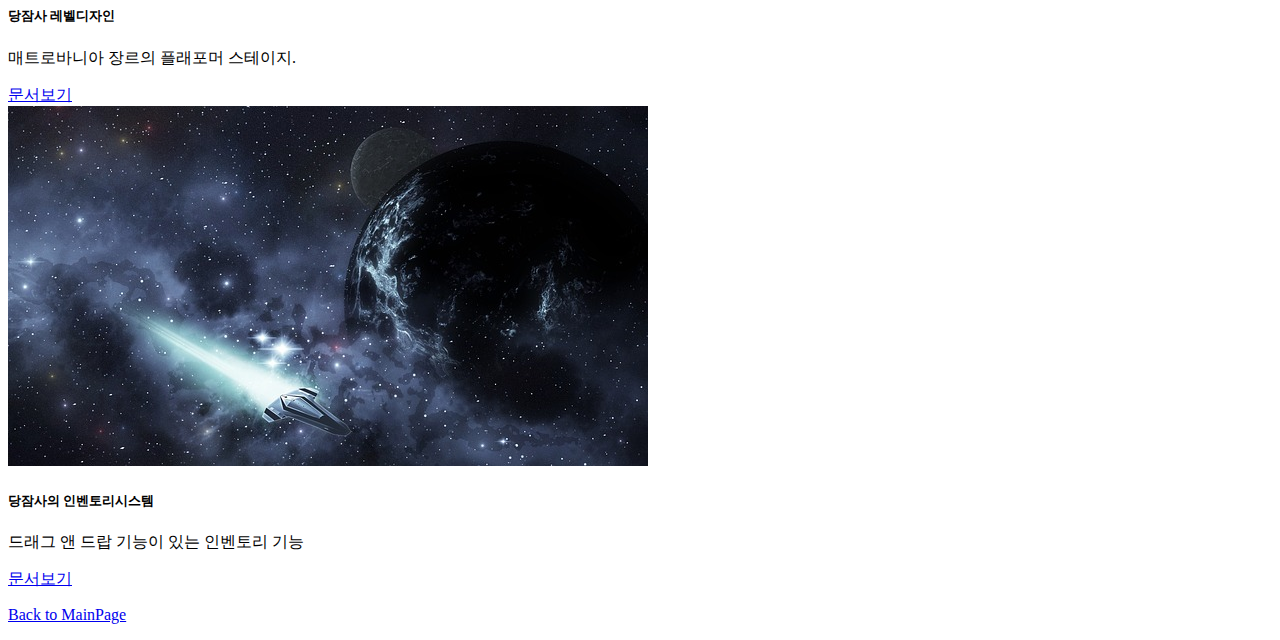
<file: pages/sub02.html>
<!DOCTYPE html>
<html lang="ko">

<head>
  <meta charset="utf-8">
  <meta name="viewport" content="width=device-width, initial-scale=1">
  <meta name="description" content="아나킨의 문서창고">
  <meta name="author" content="YHS">
  <meta name="generator" content="HTML5">
  <title>라스트오더 기획</title>
  <meta property="og:type" content="website" />
  <meta property="og:site_name" content="라스트오더 홈" />
  <meta property="og:title" content="HOME" />
  <meta property="og:description" content="라스트오더의 GDD, UXUI디자인, 레벨디자인 기획서 모음." />
  <meta property="og:image" content="./images/name_seo.png" />
  <!-- 아텐츠주소 대신 자신의 웹페이지 주소로 바꾸세요 -->
  <meta property="og:url" content="https://atentsgamedesignsite19.netlify.app" />
  <meta property="twitter:card" content="summary" />
  <meta property="twitter:site" content="라스트오더의 홈" />
  <meta property="twitter:title" content="HOME" />
  <meta property="twitter:description" content="라스트오더의 GDD, UXUI디자인, 레벨디자인 기획서 모음." />
  <meta property="twitter:image" content="./images/name_seo.png" />
  <!-- 아텐츠주소 대신 자신의 웹페이지 주소로 바꾸세요 -->
  <meta property="twitter:url" content="https://atentsgamedesignsite19.netlify.app" />
  <link rel="icon" href="/favicon.ico" />
  <link rel="canonical" href="https://getbootstrap.com/docs/5.2/examples/album/">

  <!-- CSS only -->
  <link href="https://cdn.jsdelivr.net/npm/bootstrap@5.2.3/dist/css/bootstrap.min.css" rel="stylesheet"
    integrity="sha384-rbsA2VBKQhggwzxH7pPCaAqO46MgnOM80zW1RWuH61DGLwZJEdK2Kadq2F9CUG65" crossorigin="anonymous">
  <!-- JavaScript Bundle with Popper -->
  <script defer src="https://cdn.jsdelivr.net/npm/bootstrap@5.2.3/dist/js/bootstrap.bundle.min.js"
    integrity="sha384-kenU1KFdBIe4zVF0s0G1M5b4hcpxyD9F7jL+jjXkk+Q2h455rYXK/7HAuoJl+0I4" crossorigin="anonymous">
  </script>


  <style>
    .bd-placeholder-img {
      font-size: 1.125rem;
      text-anchor: middle;
      -webkit-user-select: none;
      -moz-user-select: none;
      user-select: none;
    }

    @media (min-width: 768px) {
      .bd-placeholder-img-lg {
        font-size: 3.5rem;
      }
    }

    .b-example-divider {
      height: 3rem;
      background-color: rgba(0, 0, 0, .1);
      border: solid rgba(0, 0, 0, .15);
      border-width: 1px 0;
      box-shadow: inset 0 .5em 1.5em rgba(0, 0, 0, .1), inset 0 .125em .5em rgba(0, 0, 0, .15);
    }

    .b-example-vr {
      flex-shrink: 0;
      width: 1.5rem;
      height: 100vh;
    }

    .bi {
      vertical-align: -.125em;
      fill: currentColor;
    }

    .nav-scroller {
      position: relative;
      z-index: 2;
      height: 2.75rem;
      overflow-y: hidden;
    }

    .nav-scroller .nav {
      display: flex;
      flex-wrap: nowrap;
      padding-bottom: 1rem;
      margin-top: -1px;
      overflow-x: auto;
      text-align: center;
      white-space: nowrap;
      -webkit-overflow-scrolling: touch;
    }
  </style>
</head>

<body>

  <header>
    <div class="collapse bg-success" id="navbarHeader">
      <div class="container">
        <div class="row">
          <div class="col-sm-8 col-md-7 py-4">
            <h4 class="text-white">라스트오더에 대하여</h4>
            <p class="text-muted">라스트오더은 나의 첫 게임기획물이며 블라블라...</p>
          </div>
          <div class="col-sm-4 offset-md-1 py-4">
            <h4 class="text-white">모험을 떠나 본 적이 언제인가!</h4>
            <ul class="list-unstyled">
              <!-- <li><a href="#" class="text-white">010-7777-0000</a></li>
              <li><a href="#" class="text-white">서울시 강남구 역삼동</a></li>
              <li><a href="#" class="text-white">paranaidl@naver.com</a></li> -->
              <img src="/images/spaceship01.jpg" class="card-img-top" alt="우주선1">
            </ul>
          </div>
        </div>
      </div>
    </div>
    <div class="navbar navbar-dark bg-dark shadow-sm">
      <div class="container">
        <a href="#" class="navbar-brand d-flex align-items-center">
          <svg xmlns="http://www.w3.org/2000/svg" width="20" height="20" fill="none" stroke="currentColor"
            stroke-linecap="round" stroke-linejoin="round" stroke-width="2" aria-hidden="true" class="me-2"
            viewBox="0 0 24 24">
            <path d="M23 19a2 2 0 0 1-2 2H3a2 2 0 0 1-2-2V8a2 2 0 0 1 2-2h4l2-3h6l2 3h4a2 2 0 0 1 2 2z" />
            <circle cx="12" cy="13" r="4" /></svg>
          <strong>당신이 잠든 사이에</strong>
        </a>
        <button class="navbar-toggler" type="button" data-bs-toggle="collapse" data-bs-target="#navbarHeader"
          aria-controls="navbarHeader" aria-expanded="false" aria-label="Toggle navigation">
          <span class="navbar-toggler-icon"></span>
        </button>
      </div>
    </div>
  </header>

  <main>
    <section class="py-5 text-center container">
      <div class="row py-lg-5">
        <div class="col-lg-6 col-md-8 mx-auto">
          <h1 class="fw-light">위스커스로의 뜻밖의 여정</h1>
          <p class="lead text-muted">실버소닉스트라이프와 함께하는 이 세계의 슬로우 힐링 라이프.</p>
          <p>
            <a href="https://www.youtube.com/watch?v=O1Uh6Vl08zg" class="btn btn-success my-2">레벨 시연 영상 보기</a>
            <a href="https://www.youtube.com/watch?v=d69GbPPFHk8" class="btn btn-success my-2">UI 시연 영상 보기</a>
          </p>
        </div>
      </div>
    </section>

    <div class="album py-5 bg-success">
      <div class="container">
        <div class="row row-cols-1 row-cols-sm-2 row-cols-md-3 g-3">
          <div class="col">
            <div class="card shadow-sm" width="100%">
              <img src="/images/spaceship01.jpg" class="card-img-top" alt="우주선1">
              <div class="card-body">
                <h5 class="card-title">당잠사 UI디자인</h5>
                <p class="card-text">당잠사 UI디자인에 대하여</p>
                <a href="/pages/page01.html" class="btn btn-dark">문서보기</a>
                <a href="/pages/page01-1.html" class="btn btn-info">IA보기</a>
              </div>
            </div>
          </div>
          <div class="col">
            <div class="card shadow-sm" width="100%">
              <img src="/images/spaceship02.jpg" class="card-img-top" alt="우주선2">
              <div class="card-body">
                <h5 class="card-title">당잠사 레벨디자인</h5>
                <p class="card-text">매트로바니아 장르의 플래포머 스테이지.</p>
                <a href="/pages/page02.html" class="btn btn-dark">문서보기</a>
              </div>
            </div>
          </div>
          <div class="col">
            <div class="card shadow-sm" width="100%">
              <img src="/images/spaceship03.jpg" class="card-img-top" alt="우주선3">
              <div class="card-body">
                <h5 class="card-title">당잠사의 인벤토리시스템</h5>
                <p class="card-text">드래그 앤 드랍 기능이 있는 인벤토리 기능</p>
                <a href="/pages/page03.html" class="btn btn-dark">문서보기</a>
              </div>
            </div>
          </div>
          <!-- <div class="col">
            <div class="card shadow-sm" width="100%">
              <img src="/images/spaceship04.jpg" class="card-img-top" alt="우주선4">
              <div class="card-body">
                <h5 class="card-title">당잠사의 전투시스템</h5>
                <p class="card-text">온라인 필드 베이스 다대다 전투 환경의 전투 디자인</p>
                <a href="/pages/page04.html" class="btn btn-dark">문서보기</a>
              </div>
            </div>
          </div>
          <div class="col">
            <div class="card shadow-sm" width="100%">
              <img src="/images/spaceship05.jpg" class="card-img-top" alt="우주선5">
              <div class="card-body">
                <h5 class="card-title">채팅시스템</h5>
                <p class="card-text">UI디자인 중 채팅에 대한 모든 시스템</p>
                <a href="/pages/page05.html" class="btn btn-dark">문서보기</a>
              </div>
            </div>
          </div>
          <div class="col">
            <div class="card shadow-sm" width="100%">
              <img src="/images/spaceship06.jpg" class="card-img-top" alt="우주선6">
              <div class="card-body">
                <h5 class="card-title">경매장시스템</h5>
                <p class="card-text">게임 내 상품과 재화를 교환하는 공공 거래 시스템을 주관하는 곳의 디자인</p>
                <a href="/pages/page06.html" class="btn btn-dark">문서보기</a>
              </div>
            </div>
          </div> -->
          <!-- <div class="col">
            <div class="card shadow-sm" width="100%">
              <img src="/images/spaceship06.jpg" class="card-img-top" alt="우주선6">
              <div class="card-body">
                <h5 class="card-title">기획서7</h5>
                <p class="card-text">블라블라~ 기획서6의 내용을 간략하게 적으세요.</p>
                <a href="/pages/page06.html" class="btn btn-dark">문서보기</a>
              </div>
            </div>
          </div>
          <div class="col">
            <div class="card shadow-sm" width="100%">
              <img src="/images/spaceship06.jpg" class="card-img-top" alt="우주선6">
              <div class="card-body">
                <h5 class="card-title">기획서8</h5>
                <p class="card-text">블라블라~ 기획서6의 내용을 간략하게 적으세요.</p>
                <a href="/pages/page06.html" class="btn btn-dark">문서보기</a>
              </div>
            </div>
          </div>
          <div class="col">
            <div class="card shadow-sm" width="100%">
              <img src="/images/spaceship06.jpg" class="card-img-top" alt="우주선6">
              <div class="card-body">
                <h5 class="card-title">기획서9</h5>
                <p class="card-text">블라블라~ 기획서6의 내용을 간략하게 적으세요.</p>
                <a href="/pages/page06.html" class="btn btn-dark">문서보기</a>
              </div>
            </div>
          </div> -->

        </div>
      </div>
    </div>

  </main>

  <footer class="text-muted py-5">
    <div class="container">
      <p class="float-end mb-1">
        <a href="/pages/mainpage.html">Back to MainPage</a>
      </p>
      <!-- <p class="mb-1">자신이 공부하는 분야와 기획포지션에 대해서 적으세요.</p>
      <p class="mb-0">자신이 공부한 것을 입증할 수 있는 학교, 학원 등을 링크하세요. <a href="https://atentsgame.com">아텐츠게임아카데미</a> </p> -->
    </div>
  </footer>

</html>
</file>
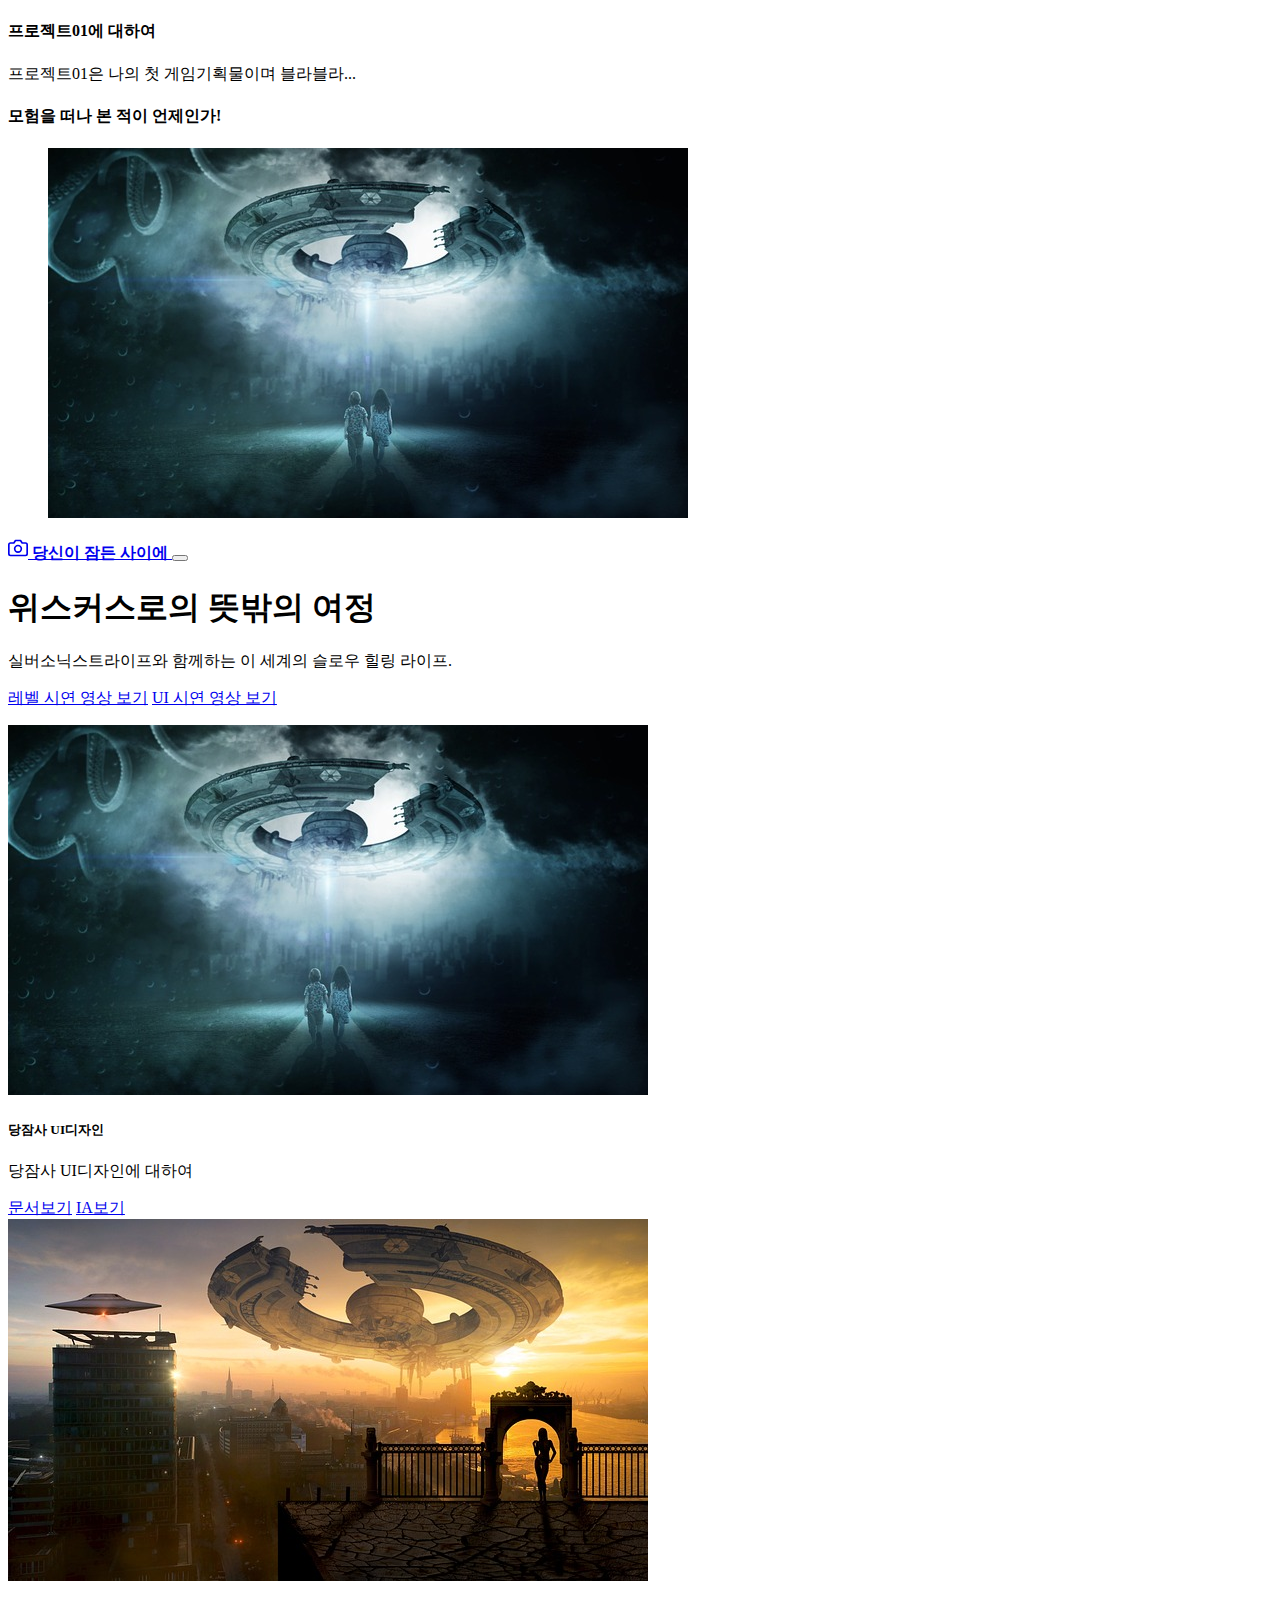
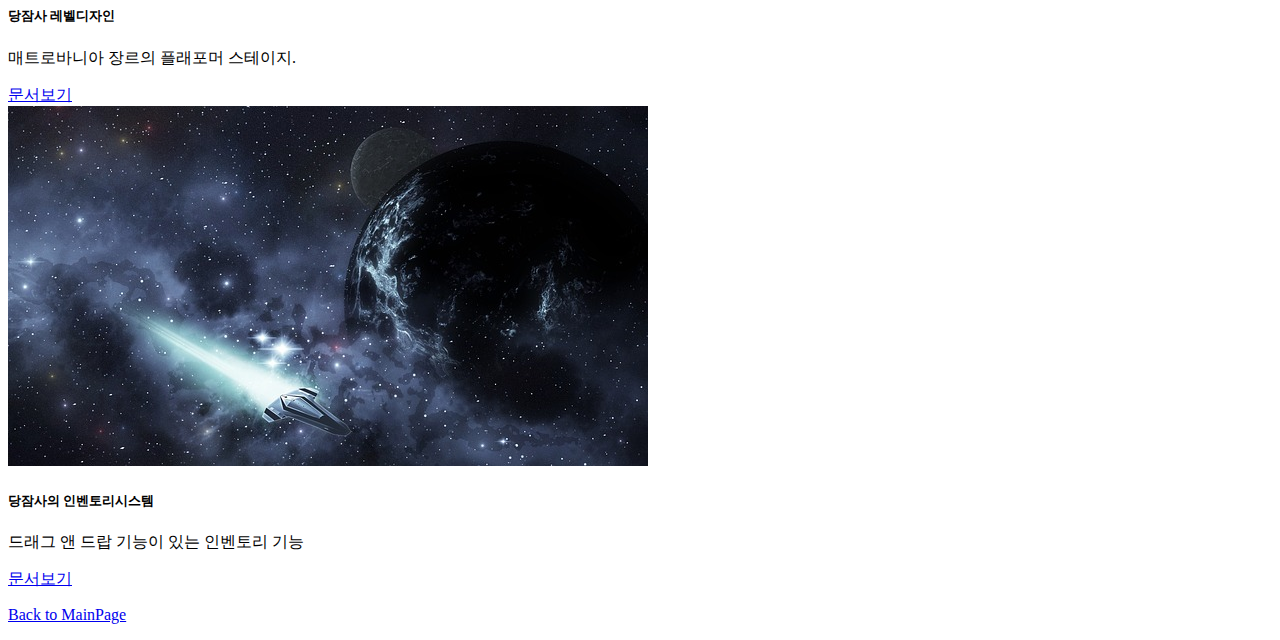
<file: pages/sub03.html>
<!DOCTYPE html>
<html lang="ko">

<head>
  <meta charset="utf-8">
  <meta name="viewport" content="width=device-width, initial-scale=1">
  <meta name="description" content="아나킨의 문서창고">
  <meta name="author" content="YHS">
  <meta name="generator" content="HTML5">
  <title>프로젝트01의 홈</title>
  <meta property="og:type" content="website" />
  <meta property="og:site_name" content="프로젝트01의 홈" />
  <meta property="og:title" content="HOME" />
  <meta property="og:description" content="프로젝트01의 GDD, UXUI디자인, 레벨디자인 기획서 모음." />
  <meta property="og:image" content="./images/name_seo.png" />
  <!-- 아텐츠주소 대신 자신의 웹페이지 주소로 바꾸세요 -->
  <meta property="og:url" content="https://atentsgamedesignsite19.netlify.app" />
  <meta property="twitter:card" content="summary" />
  <meta property="twitter:site" content="프로젝트01의 홈" />
  <meta property="twitter:title" content="HOME" />
  <meta property="twitter:description" content="프로젝트01의 GDD, UXUI디자인, 레벨디자인 기획서 모음." />
  <meta property="twitter:image" content="./images/name_seo.png" />
  <!-- 아텐츠주소 대신 자신의 웹페이지 주소로 바꾸세요 -->
  <meta property="twitter:url" content="https://atentsgamedesignsite19.netlify.app" />
  <link rel="icon" href="/favicon.ico" />
  <link rel="canonical" href="https://getbootstrap.com/docs/5.2/examples/album/">

  <!-- CSS only -->
  <link href="https://cdn.jsdelivr.net/npm/bootstrap@5.2.3/dist/css/bootstrap.min.css" rel="stylesheet"
    integrity="sha384-rbsA2VBKQhggwzxH7pPCaAqO46MgnOM80zW1RWuH61DGLwZJEdK2Kadq2F9CUG65" crossorigin="anonymous">
  <!-- JavaScript Bundle with Popper -->
  <script defer src="https://cdn.jsdelivr.net/npm/bootstrap@5.2.3/dist/js/bootstrap.bundle.min.js"
    integrity="sha384-kenU1KFdBIe4zVF0s0G1M5b4hcpxyD9F7jL+jjXkk+Q2h455rYXK/7HAuoJl+0I4" crossorigin="anonymous">
  </script>


  <style>
    .bd-placeholder-img {
      font-size: 1.125rem;
      text-anchor: middle;
      -webkit-user-select: none;
      -moz-user-select: none;
      user-select: none;
    }

    @media (min-width: 768px) {
      .bd-placeholder-img-lg {
        font-size: 3.5rem;
      }
    }

    .b-example-divider {
      height: 3rem;
      background-color: rgba(0, 0, 0, .1);
      border: solid rgba(0, 0, 0, .15);
      border-width: 1px 0;
      box-shadow: inset 0 .5em 1.5em rgba(0, 0, 0, .1), inset 0 .125em .5em rgba(0, 0, 0, .15);
    }

    .b-example-vr {
      flex-shrink: 0;
      width: 1.5rem;
      height: 100vh;
    }

    .bi {
      vertical-align: -.125em;
      fill: currentColor;
    }

    .nav-scroller {
      position: relative;
      z-index: 2;
      height: 2.75rem;
      overflow-y: hidden;
    }

    .nav-scroller .nav {
      display: flex;
      flex-wrap: nowrap;
      padding-bottom: 1rem;
      margin-top: -1px;
      overflow-x: auto;
      text-align: center;
      white-space: nowrap;
      -webkit-overflow-scrolling: touch;
    }
  </style>
</head>

<body>

  <header>
    <div class="collapse bg-success" id="navbarHeader">
      <div class="container">
        <div class="row">
          <div class="col-sm-8 col-md-7 py-4">
            <h4 class="text-white">프로젝트01에 대하여</h4>
            <p class="text-muted">프로젝트01은 나의 첫 게임기획물이며 블라블라...</p>
          </div>
          <div class="col-sm-4 offset-md-1 py-4">
            <h4 class="text-white">모험을 떠나 본 적이 언제인가!</h4>
            <ul class="list-unstyled">
              <!-- <li><a href="#" class="text-white">010-7777-0000</a></li>
              <li><a href="#" class="text-white">서울시 강남구 역삼동</a></li>
              <li><a href="#" class="text-white">paranaidl@naver.com</a></li> -->
              <img src="/images/spaceship01.jpg" class="card-img-top" alt="우주선1">
            </ul>
          </div>
        </div>
      </div>
    </div>
    <div class="navbar navbar-dark bg-dark shadow-sm">
      <div class="container">
        <a href="#" class="navbar-brand d-flex align-items-center">
          <svg xmlns="http://www.w3.org/2000/svg" width="20" height="20" fill="none" stroke="currentColor"
            stroke-linecap="round" stroke-linejoin="round" stroke-width="2" aria-hidden="true" class="me-2"
            viewBox="0 0 24 24">
            <path d="M23 19a2 2 0 0 1-2 2H3a2 2 0 0 1-2-2V8a2 2 0 0 1 2-2h4l2-3h6l2 3h4a2 2 0 0 1 2 2z" />
            <circle cx="12" cy="13" r="4" /></svg>
          <strong>당신이 잠든 사이에</strong>
        </a>
        <button class="navbar-toggler" type="button" data-bs-toggle="collapse" data-bs-target="#navbarHeader"
          aria-controls="navbarHeader" aria-expanded="false" aria-label="Toggle navigation">
          <span class="navbar-toggler-icon"></span>
        </button>
      </div>
    </div>
  </header>

  <main>
    <section class="py-5 text-center container">
      <div class="row py-lg-5">
        <div class="col-lg-6 col-md-8 mx-auto">
          <h1 class="fw-light">위스커스로의 뜻밖의 여정</h1>
          <p class="lead text-muted">실버소닉스트라이프와 함께하는 이 세계의 슬로우 힐링 라이프.</p>
          <p>
            <a href="https://www.youtube.com/watch?v=O1Uh6Vl08zg" class="btn btn-success my-2">레벨 시연 영상 보기</a>
            <a href="https://www.youtube.com/watch?v=d69GbPPFHk8" class="btn btn-success my-2">UI 시연 영상 보기</a>
          </p>
        </div>
      </div>
    </section>

    <div class="album py-5 bg-success">
      <div class="container">
        <div class="row row-cols-1 row-cols-sm-2 row-cols-md-3 g-3">
          <div class="col">
            <div class="card shadow-sm" width="100%">
              <img src="/images/spaceship01.jpg" class="card-img-top" alt="우주선1">
              <div class="card-body">
                <h5 class="card-title">당잠사 UI디자인</h5>
                <p class="card-text">당잠사 UI디자인에 대하여</p>
                <a href="/pages/page01.html" class="btn btn-dark">문서보기</a>
                <a href="/pages/page01-1.html" class="btn btn-info">IA보기</a>
              </div>
            </div>
          </div>
          <div class="col">
            <div class="card shadow-sm" width="100%">
              <img src="/images/spaceship02.jpg" class="card-img-top" alt="우주선2">
              <div class="card-body">
                <h5 class="card-title">당잠사 레벨디자인</h5>
                <p class="card-text">매트로바니아 장르의 플래포머 스테이지.</p>
                <a href="/pages/page02.html" class="btn btn-dark">문서보기</a>
              </div>
            </div>
          </div>
          <div class="col">
            <div class="card shadow-sm" width="100%">
              <img src="/images/spaceship03.jpg" class="card-img-top" alt="우주선3">
              <div class="card-body">
                <h5 class="card-title">당잠사의 인벤토리시스템</h5>
                <p class="card-text">드래그 앤 드랍 기능이 있는 인벤토리 기능</p>
                <a href="/pages/page03.html" class="btn btn-dark">문서보기</a>
              </div>
            </div>
          </div>
          <!-- <div class="col">
            <div class="card shadow-sm" width="100%">
              <img src="/images/spaceship04.jpg" class="card-img-top" alt="우주선4">
              <div class="card-body">
                <h5 class="card-title">당잠사의 전투시스템</h5>
                <p class="card-text">온라인 필드 베이스 다대다 전투 환경의 전투 디자인</p>
                <a href="/pages/page04.html" class="btn btn-dark">문서보기</a>
              </div>
            </div>
          </div>
          <div class="col">
            <div class="card shadow-sm" width="100%">
              <img src="/images/spaceship05.jpg" class="card-img-top" alt="우주선5">
              <div class="card-body">
                <h5 class="card-title">채팅시스템</h5>
                <p class="card-text">UI디자인 중 채팅에 대한 모든 시스템</p>
                <a href="/pages/page05.html" class="btn btn-dark">문서보기</a>
              </div>
            </div>
          </div>
          <div class="col">
            <div class="card shadow-sm" width="100%">
              <img src="/images/spaceship06.jpg" class="card-img-top" alt="우주선6">
              <div class="card-body">
                <h5 class="card-title">경매장시스템</h5>
                <p class="card-text">게임 내 상품과 재화를 교환하는 공공 거래 시스템을 주관하는 곳의 디자인</p>
                <a href="/pages/page06.html" class="btn btn-dark">문서보기</a>
              </div>
            </div>
          </div> -->
          <!-- <div class="col">
            <div class="card shadow-sm" width="100%">
              <img src="/images/spaceship06.jpg" class="card-img-top" alt="우주선6">
              <div class="card-body">
                <h5 class="card-title">기획서7</h5>
                <p class="card-text">블라블라~ 기획서6의 내용을 간략하게 적으세요.</p>
                <a href="/pages/page06.html" class="btn btn-dark">문서보기</a>
              </div>
            </div>
          </div>
          <div class="col">
            <div class="card shadow-sm" width="100%">
              <img src="/images/spaceship06.jpg" class="card-img-top" alt="우주선6">
              <div class="card-body">
                <h5 class="card-title">기획서8</h5>
                <p class="card-text">블라블라~ 기획서6의 내용을 간략하게 적으세요.</p>
                <a href="/pages/page06.html" class="btn btn-dark">문서보기</a>
              </div>
            </div>
          </div>
          <div class="col">
            <div class="card shadow-sm" width="100%">
              <img src="/images/spaceship06.jpg" class="card-img-top" alt="우주선6">
              <div class="card-body">
                <h5 class="card-title">기획서9</h5>
                <p class="card-text">블라블라~ 기획서6의 내용을 간략하게 적으세요.</p>
                <a href="/pages/page06.html" class="btn btn-dark">문서보기</a>
              </div>
            </div>
          </div> -->

        </div>
      </div>
    </div>

  </main>

  <footer class="text-muted py-5">
    <div class="container">
      <p class="float-end mb-1">
        <a href="/pages/mainpage.html">Back to MainPage</a>
      </p>
      <!-- <p class="mb-1">자신이 공부하는 분야와 기획포지션에 대해서 적으세요.</p>
      <p class="mb-0">자신이 공부한 것을 입증할 수 있는 학교, 학원 등을 링크하세요. <a href="https://atentsgame.com">아텐츠게임아카데미</a> </p> -->
    </div>
  </footer>

</html>
</file>
<file: main.css>
body {
  padding: 0;
  margin: 0;
  height: 100vh;
}
/* 
canvas {
  position: fixed;
  left: 0;
  top: 0;
  width: 100%;
  height: 100%;
  background-color: #000;
  background-image: linear-gradient(
    to top,
    rgba(0, 169, 217, 0.7) 0%,
    rgba(0, 169, 217, 0.5) 5%,
    rgba(0, 169, 217, 0) 70%
  );
} */

#pl {
  position: fixed;
  left: 5%;
  /* right: 10%; */
  bottom: 5%;
  /* top: 5%; */
  color: #ffff00;
  text-decoration: none;
  font-size: 2rem;
  /* font-size: 32px; */
  /* font-family: 'Times New Roman', Times, serif; */
  font-family: 'Lucida Sans', 'Lucida Sans Regular', 'Lucida Grande', 'Lucida Sans Unicode', Geneva, Verdana, sans-serif;
  font-weight: bold;
  /* font-weight: 300; */
  font-style: italic;
  /* z-index: 1; */
}
</file>
